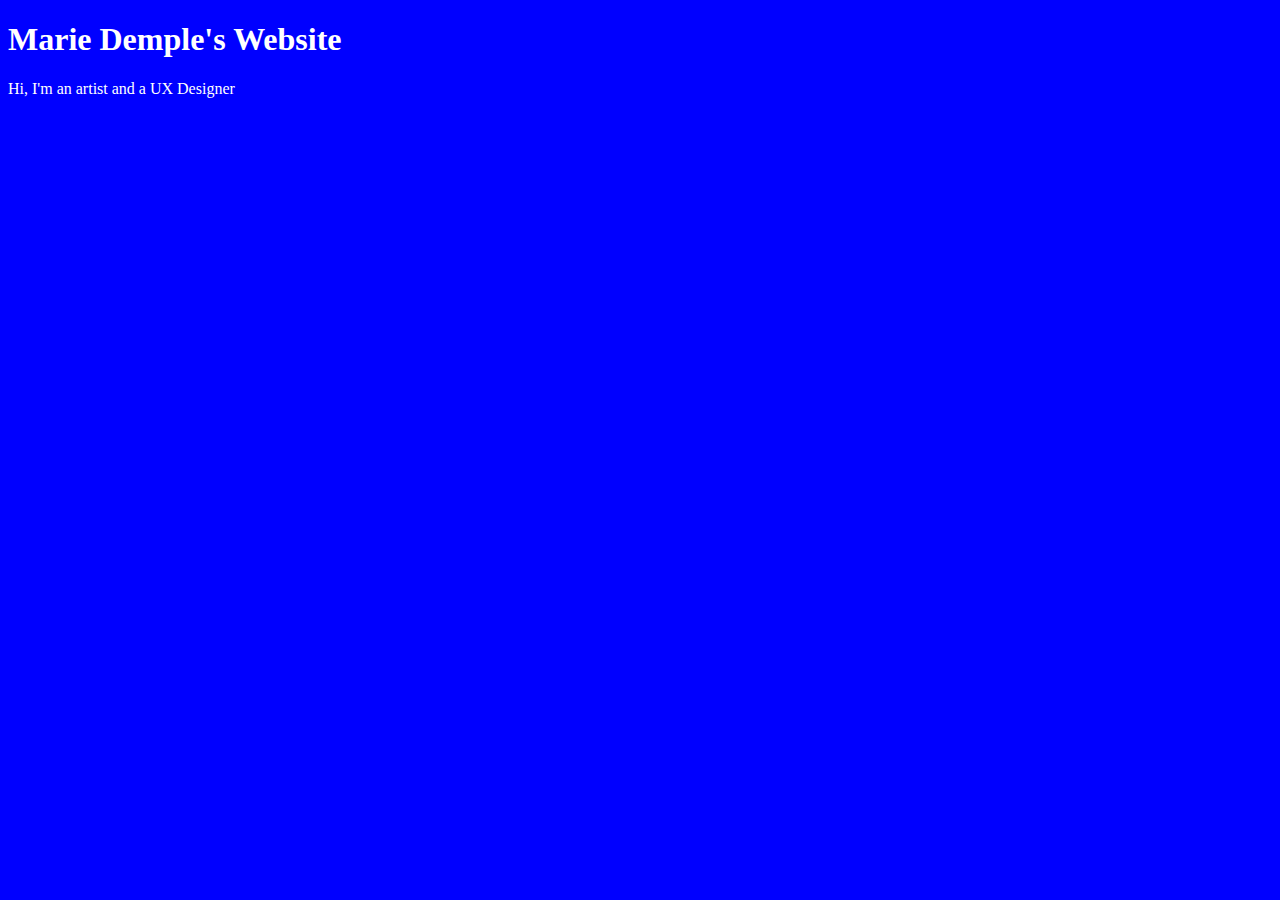
<file: unit_1/index.html>
<!DOCTYPE html>
<html>
	<head>
		<title>Marie Demple</title>
		<link rel="stylesheet" type="text/css" href="css/style.css">
	</head>
	<body>
		<h1>Marie Demple's Website</h1>
		<p>Hi, I'm an artist and a UX Designer</p> 
	</body>
</html>
</file>
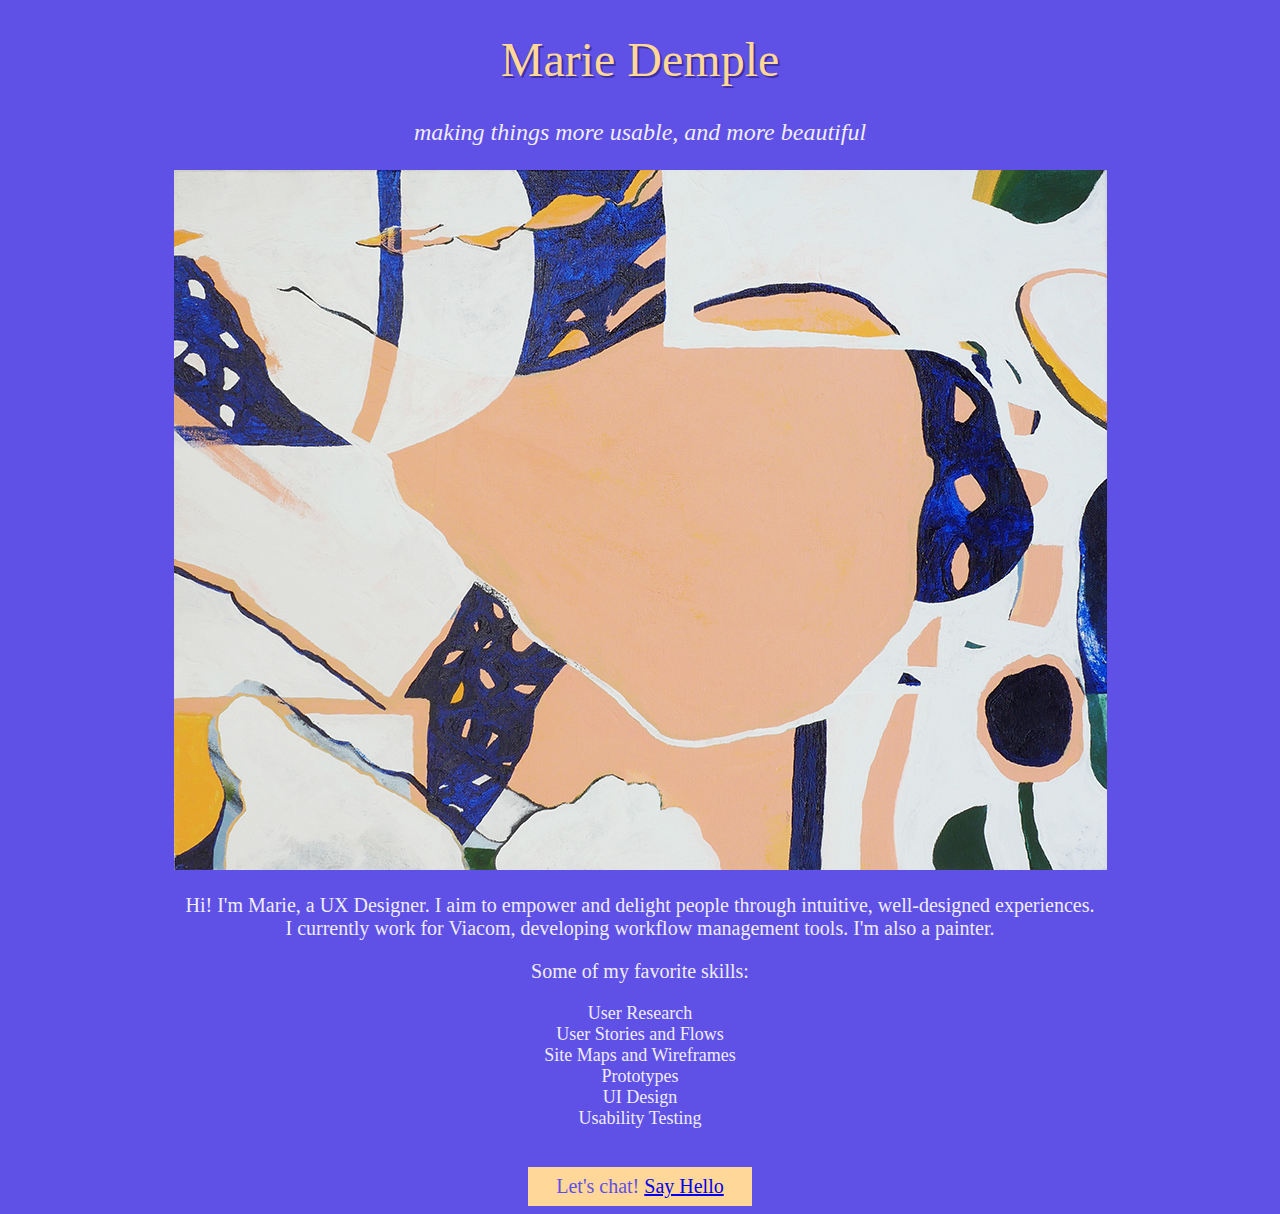
<file: unit_3/index.html>
<!DOCTYPE html>
<html>
	<head>
		<title>Marie Demple</title>
		<link rel="stylesheet" type="text/css" href="css/style.css">
	</head>

	<body>
		<h1>Marie Demple</h1>
		<p id="slogan">making things more usable, and more beautiful</p>
		<img src="images/site_image3.jpg" 
			alt="abstract painting"
			title="abstract painting">
		<p>Hi! I'm Marie, a UX Designer. I aim to empower and delight people through intuitive, well-designed experiences.<br>I currently work for Viacom, developing workflow management tools. I'm also a painter.</p>
		<p>Some of my favorite skills:</p>
		<ul>
		<li>User Research</li>
		<li>User Stories and Flows</li>
		<li>Site Maps and Wireframes</li>
		<li>Prototypes</li>
		<li>UI Design</li>
		<li>Usability Testing</li>
		</ul>
		<p id="contact">Let's chat! <a href="mailto:mdemple@gmail.com">Say Hello</a></p>
	</body>
</html>
</file>
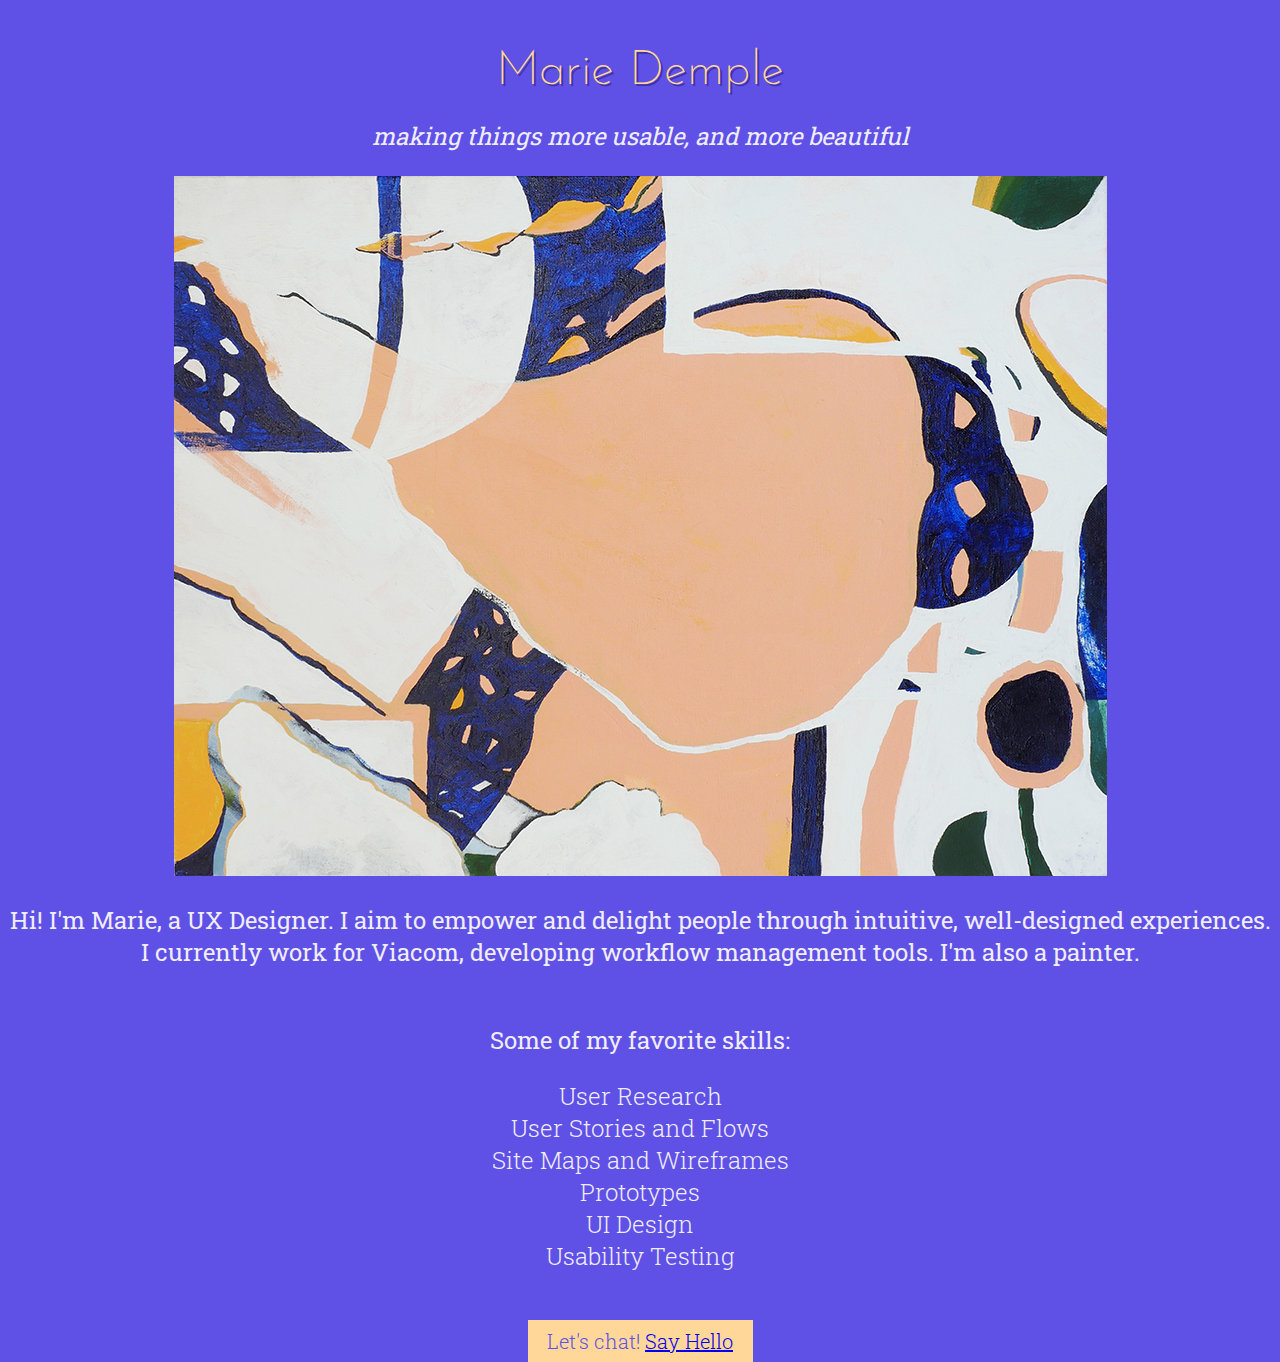
<file: unit_4/index.html>
<!DOCTYPE html>
<html>
	<head>
		<title>Marie Demple</title>
		<link rel="stylesheet" type="text/css" href="css/style.css">
	</head>
	<body>
		<h1>Marie Demple</h1>
		<p id="slogan">making things more usable, and more beautiful</p>
		<img src="images/site_image3.jpg" 
			alt="abstract painting"
			title="abstract painting">
		<p>Hi! I'm Marie, a UX Designer. I aim to empower and delight people through intuitive, well-designed experiences.<br>I currently work for Viacom, developing workflow management tools. I'm also a painter.</p>
		<p><br>Some of my favorite skills:</p>
		<ul>
			<li>User Research</li>
			<li>User Stories and Flows</li>
			<li>Site Maps and Wireframes</li>
			<li>Prototypes</li>
			<li>UI Design</li>
			<li>Usability Testing</li>
		</ul>
		<p id="contact">Let's chat! <a href="mailto:mdemple@gmail.com">Say Hello</a></p>
	</body>
</html>
</file>
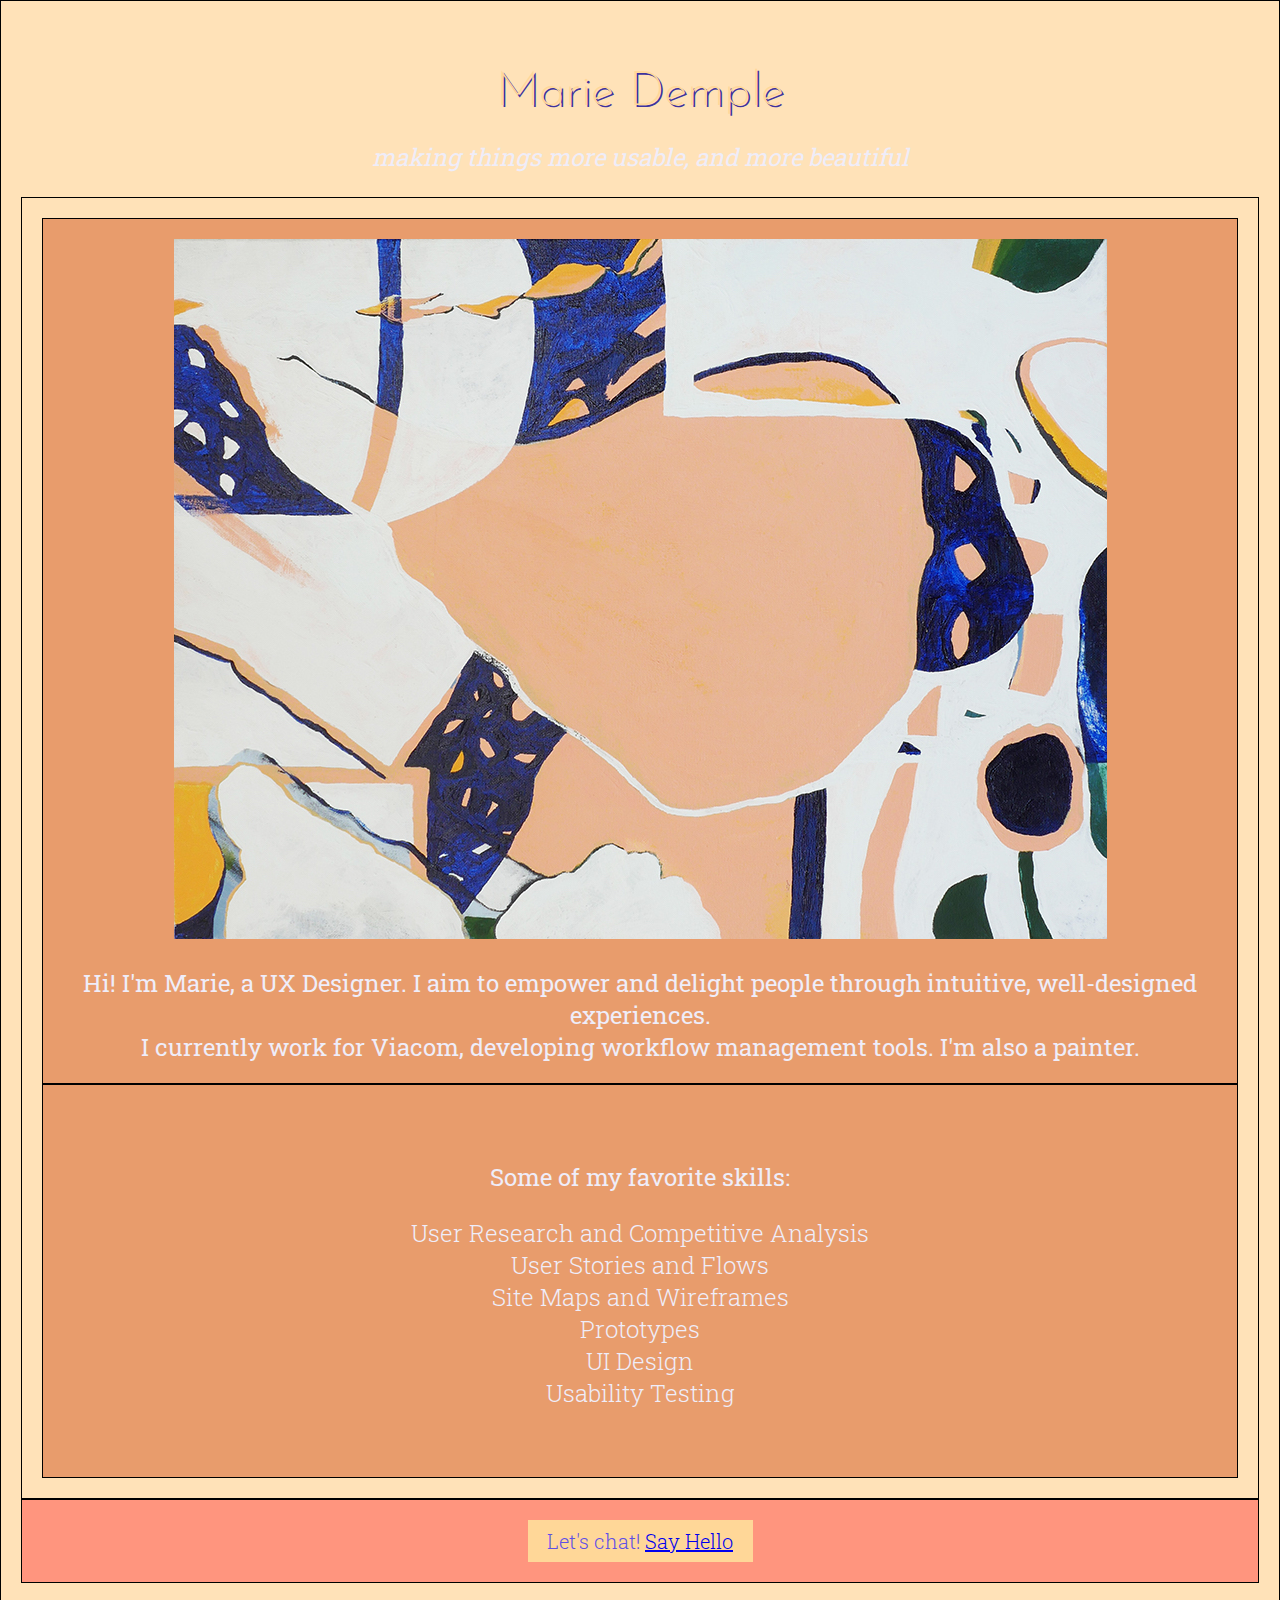
<file: unit_5/index.html>
<!DOCTYPE html>
<html>
	<head>
		<title>Marie Demple</title>
		<link rel="stylesheet" type="text/css" href="css/style.css">
	</head>
	<body>
		<div class="wrapper">
			<header>
				<h1>Marie Demple</h1>
				<p id="slogan">making things more usable, and more beautiful</p>
			</header>
			<section id="main content">
			<article class="intro">
				<img src="images/site_image3.jpg" alt="abstract painting" title="abstract painting">
				<p>Hi! I'm Marie, a UX Designer. I aim to empower and delight people through intuitive, well-designed experiences.<br>I currently work for Viacom, developing workflow management tools. I'm also a painter.</p>
			</article>
			<article class="skills">
				<p><br>Some of my favorite skills:</p>
				<ul>
					<li>User Research and Competitive Analysis</li>
					<li>User Stories and Flows</li>
					<li>Site Maps and Wireframes</li>
					<li>Prototypes</li>
					<li>UI Design</li>
					<li>Usability Testing</li>
				</ul>
			</article>
			</section>
		<footer>
		<p id="contact">Let's chat! <a href="mailto:mdemple@gmail.com">Say Hello</a></p>
		</footer>
		</div>
	</body>
</html>
</file>
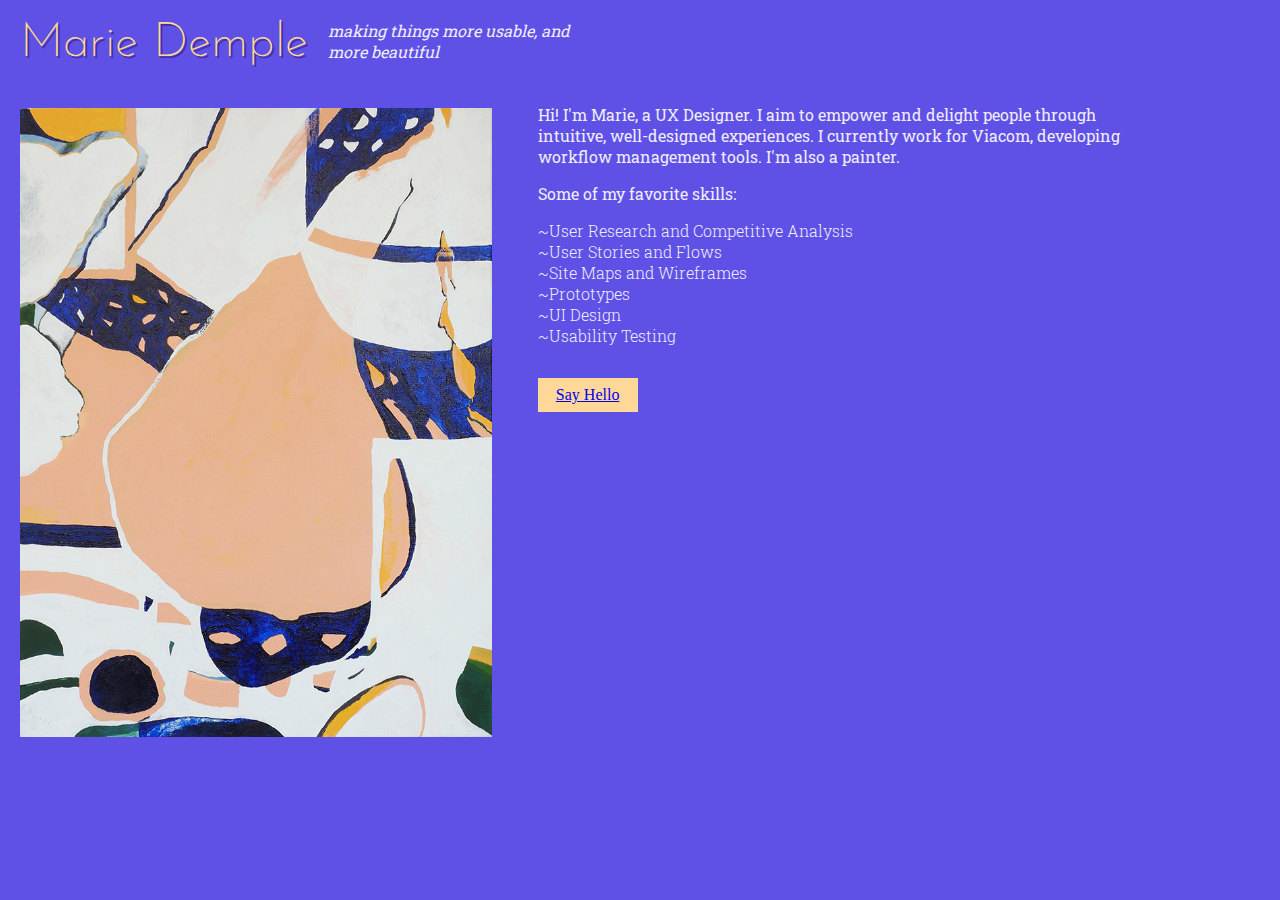
<file: unit_6/index.html>
<!DOCTYPE html>
<html>
	<head>
		<title>Marie Demple</title>
		<link rel="stylesheet" type="text/css" href="css/style.css">
	</head>
	<body>
		<div class="wrapper">
			<header class="clearfix">
				<h1 id="top_left">Marie Demple</h1>
				<p id="slogan">making things more usable, and more beautiful</p>
			</header>
			<section id="two-column" class="clearfix">
			<img id="left" src="images/site_image3.jpg" alt="abstract painting" title="abstract painting">
			<article id="right">
				<p>Hi! I'm Marie, a UX Designer. I aim to empower and delight people through intuitive, well-designed experiences. I currently work for Viacom, developing workflow management tools. I'm also a painter.</p>
				<p>Some of my favorite skills:</p>
				<ul>
					<li>~User Research and Competitive Analysis</li>
					<li>~User Stories and Flows</li>
					<li>~Site Maps and Wireframes</li>
					<li>~Prototypes</li>
					<li>~UI Design</li>
					<li>~Usability Testing</li>
				</ul>
				<a id=contact href="mailto:mdemple@gmail.com">Say Hello</a>
			</article>
			</section>
		</div>
	</body>
</html>
</file>
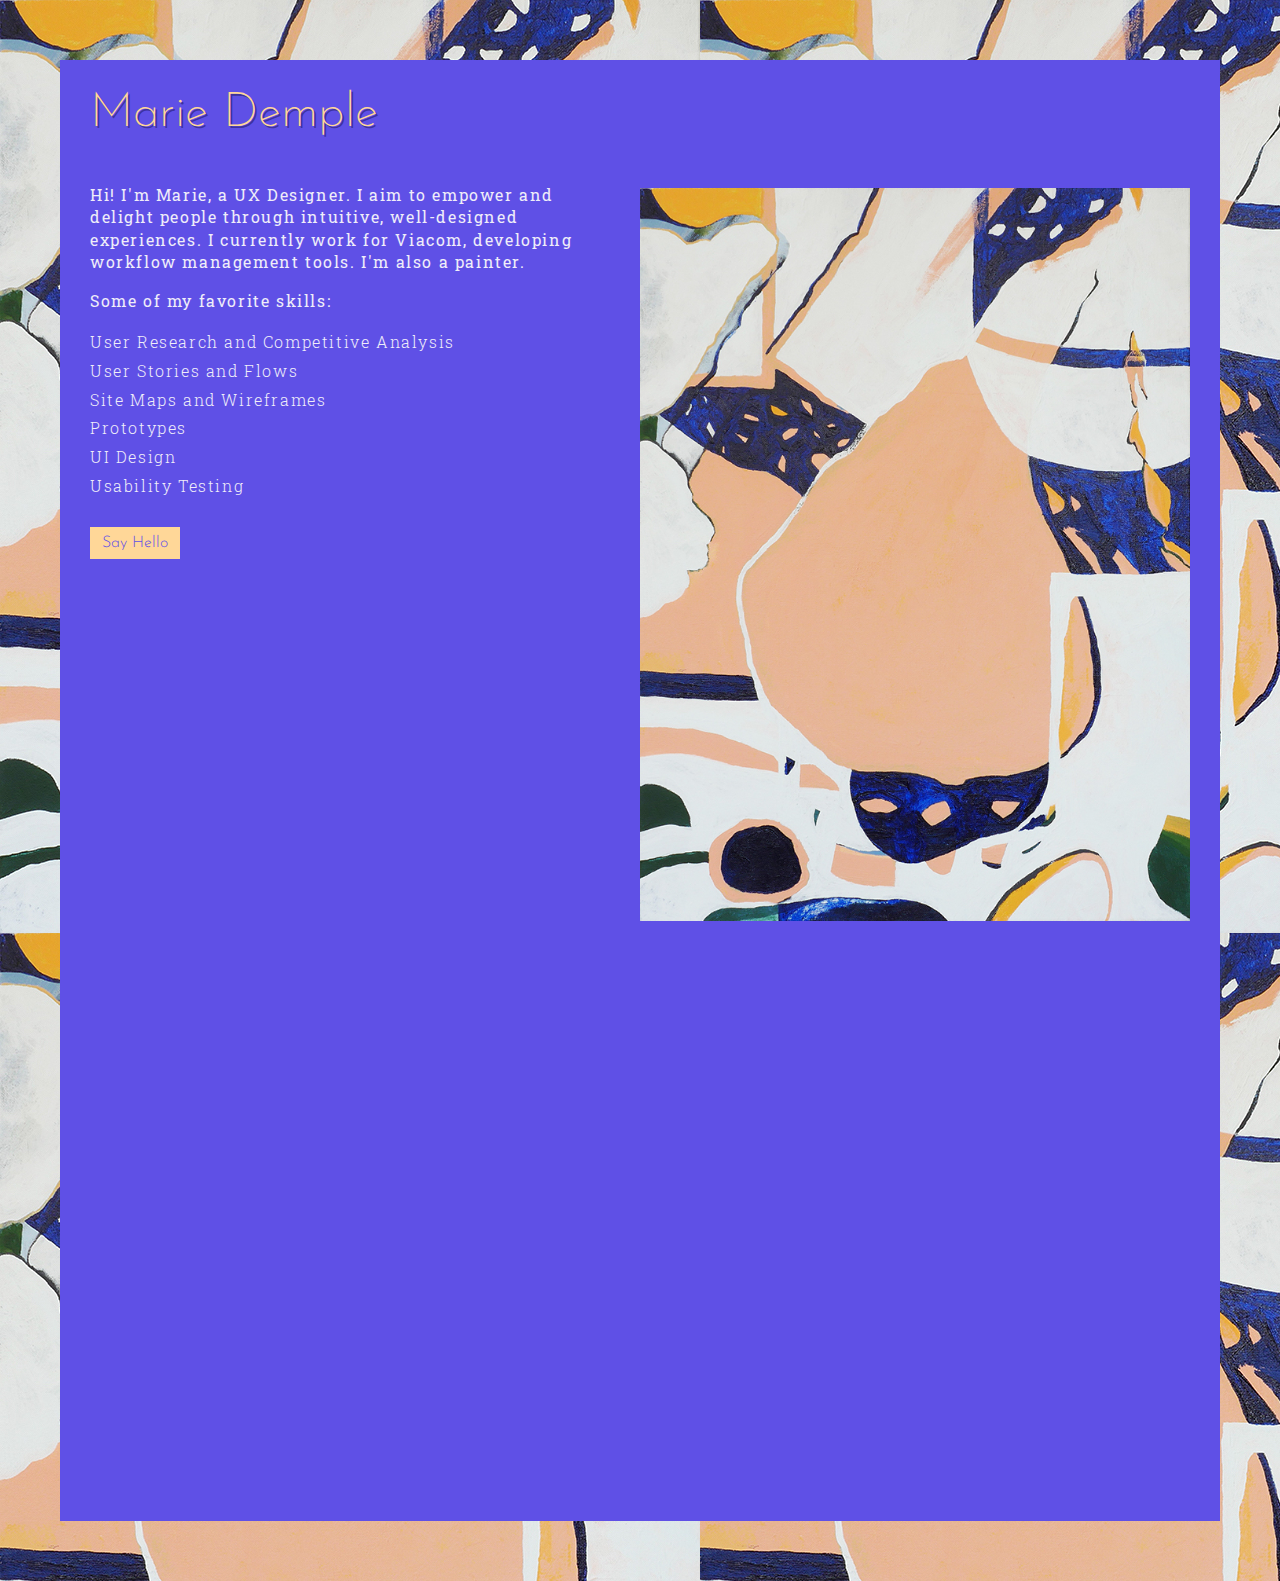
<file: unit_8/index.html>
<!DOCTYPE html>
<html>
	<head>
		<title>Marie Demple</title>
		<link rel="stylesheet" type="text/css" href="css/style.css">
		<meta name="viewport" content="width=device-width, initial-scale=1">
	</head>
	<body background="images/site_image3.jpg">
		<div class="wrapper">
			<header class="clearfix">
				<h1 id="top_left">Marie Demple</h1>
			</header>
			<section id="two-column" class="clearfix">
			<article id="left">
				<p>Hi! I'm Marie, a UX Designer. I aim to empower and delight people through intuitive, well-designed experiences. I currently work for Viacom, developing workflow management tools. I'm also a painter.</p>
				<p>Some of my favorite skills:</p>
				<ul>
					<li>User Research and Competitive Analysis</li>
					<li>User Stories and Flows</li>
					<li>Site Maps and Wireframes</li>
					<li>Prototypes</li>
					<li>UI Design</li>
					<li>Usability Testing</li>
				</ul>
				<a id=contact href="mailto:mdemple@gmail.com">Say Hello</a>
			</article>
			<img id="right" src="images/site_image3.jpg" alt="abstract painting" title="abstract painting">
			</section>
		</div>
	</body>
</html>
</file>
<file: unit_1/css/style.css>
body {
	background-color: blue;
}

h1, p {
	color: white;
}
</file>
<file: unit_3/css/style.css>
body {
	background-color: #5F50E6;
	text-align: center;
}

h1 {
	color: #FFD798;
	font-size: 48px;
	font-weight: 200;
	font-family: "Avenir Next";
	text-shadow: 2px 2px #3D329E;
}

#slogan {
	font-style: italic;
	font-family: "Avenir Next";
	font-size: 24px;
	color: #EFEDF9;
	font-weight: 100;
}

p {
	font-family: "Avenir Next";
	font-size: 20px;
	color: #EFEDF9;
	font-weight: 100;
}

ul {
	font-family: "Avenir Next";
	font-size: 18px;
	color: #EFEDF9;
	font-weight: 300;
	list-style-type: none;
	text-align: center;
	padding-bottom: 20px;
	padding-right: 40px;
}

#contact {
	color: #5F50E6;
	background-color: #FFD798;
	font-weight: 300;
	text-align: center;
	padding-right: 12px;
	padding-left: 12px;
	padding-top: 8px;
	padding-bottom: 8px;
	width: 200px;
	margin: auto;
}
</file>
<file: unit_4/css/style.css>
@import url('https://fonts.googleapis.com/css?family=Rubik');
@import url('https://fonts.googleapis.com/css?family=Josefin+Sans');
@import url('https://fonts.googleapis.com/css?family=Roboto+Slab:300');
* {
	margin: 0;
	padding: 0;
	box-sizing: border-box;
}

body {
	background-color: #5F50E6;
	text-align: center;
}

h1 {
	color: #FFD798;
	font-size: 48px;
	font-weight: 200;
	font-family: "Josefin Sans", sans-serif;
	text-shadow: 2px 2px #3D329E;
	padding-top: 1em;
}

#slogan {
	font-style: italic;
	font-family: "Roboto Slab", serif;
	font-size: 24px;
	color: #EFEDF9;
	padding-bottom: 1em;
}

p {
	font-family: "Roboto Slab", serif;
	font-size: 24px;
	color: #EFEDF9;
	padding-top: 1em;
}

ul {
	font-family: "Roboto Slab", serif;
	font-size: 24px;
	color: #EFEDF9;
	font-weight: 300;
	list-style-type: none;
	text-align: center;
	padding-bottom: 2em;
	padding-top: 1em;
}

#contact {
	color: #5F50E6;
	background-color: #FFD798;
	font-weight: 300;
	font-size: 20px;
	text-align: center;
	padding-right: 12px;
	padding-left: 12px;
	padding-top: 8px;
	padding-bottom: 8px;
	width: 225px;
	margin: auto;
}
</file>
<file: unit_5/css/style.css>
@import url('https://fonts.googleapis.com/css?family=Rubik');
@import url('https://fonts.googleapis.com/css?family=Josefin+Sans');
@import url('https://fonts.googleapis.com/css?family=Roboto+Slab:300');
* {
	margin: 0;
	padding: 0;
	box-sizing: border-box;
}
div {
	background-color: #FFE2b8;
	border: 1px black solid;
	padding: 20px;
}
section {
	background-color: #FFE2B8;
	border: 1px black solid;
	padding: 20px;
}
article {
	background-color: #E89C6C;
	border: 1px black solid;
	padding: 20px;
}
footer {
	background-color: #FF957E;
	border: 1px black solid;
	padding: 20px;
}
body {
	background-color: #5F50E6;
	text-align: center;
}

h1 {
	color: #FFD798;
	font-size: 48px;
	font-weight: 200;
	font-family: "Josefin Sans", sans-serif;
	text-shadow: 2px 2px #3D329E;
	padding-top: 1em;
}

#slogan {
	font-style: italic;
	font-family: "Roboto Slab", serif;
	font-size: 24px;
	color: #EFEDF9;
	padding-bottom: 1em;
}

p {
	font-family: "Roboto Slab", serif;
	font-size: 24px;
	color: #EFEDF9;
	padding-top: 1em;
}

ul {
	font-family: "Roboto Slab", serif;
	font-size: 24px;
	color: #EFEDF9;
	font-weight: 300;
	list-style-type: none;
	text-align: center;
	padding-bottom: 2em;
	padding-top: 1em;
}

#contact {
	color: #5F50E6;
	background-color: #FFD798;
	font-weight: 300;
	font-size: 20px;
	text-align: center;
	padding-right: 12px;
	padding-left: 12px;
	padding-top: 8px;
	padding-bottom: 8px;
	width: 225px;
	margin: auto;
}
</file>
<file: unit_6/css/style.css>
@import url('https://fonts.googleapis.com/css?family=Rubik');
@import url('https://fonts.googleapis.com/css?family=Josefin+Sans');
@import url('https://fonts.googleapis.com/css?family=Roboto+Slab:300');
* {
	margin: 0;
	padding: 0;
	box-sizing: border-box;
}
#top_left {
	float: left;
	padding: 20px;
}
#left {
	padding: 20px;
	float: left;
	width: 40%;
}
#right {
	float: right;
	width: 58%;
}
.clearfix:after {
	visibility: hidden;
	display: block;
	font-size: 0;
	content: " ";
	clear: both;
	height: 0;
}
body {
	background-color: #5F50E6;
	text-align: left;
}
h1 {
	color: #FFD798;
	font-size: 48px;
	font-weight: 200;
	font-family: "Josefin Sans", sans-serif;
	text-shadow: 2px 2px #3D329E;
	padding-top: 3em;
}

#slogan {
	font-style: italic;
	font-family: "Roboto Slab", serif;
	font-size: 16px;
	color: #EFEDF9;
	padding-bottom: 1em;
	padding: 20px;
	display: block;
}
p {
	font-family: "Roboto Slab", serif;
	font-size: 16px;
	color: #EFEDF9;
	padding-top: 1em;
	width: 600px;
}

ul {
	font-family: "Roboto Slab", serif;
	font-size: 16px;
	color: #EFEDF9;
	font-weight: 300;
	list-style-type: none;
	text-align: left;
	padding-bottom: 2em;
	padding-top: 1em;
}
#contact {
	background-color: #FFD798;
	font-weight: 300;
	font-size: 16px;
	text-align: center;
	padding-right: 12px;
	padding-left: 12px;
	padding-top: 8px;
	padding-bottom: 8px;
	width: 100px;
	margin: auto;
	float: left;
}
</file>
<file: unit_8/css/style.css>
@import url('https://fonts.googleapis.com/css?family=Josefin+Sans');
@import url('https://fonts.googleapis.com/css?family=Roboto+Slab:300');
* {
	margin: 0;
	padding: 0;
	box-sizing: border-box;
}
body {
	background-color: #5F50E6;
	text-align: left;
	padding: 60px;
	font-size: 16px;
}
h1 {
	color: #FFD798;
	font-size: 3em;
	font-weight: 200;
	font-family: "Josefin Sans", sans-serif;
	text-shadow: 2px 2px #3D329E;
	display: block;
	background-color: #5F50E6;
	width: 100%;
	padding: 30px;
}
img {
	width: 40%;
	padding-top: 20px;
	background-color: #5F50E6;
}
p {
	font-family: "Roboto Slab", serif;
	letter-spacing: 0.1em;
	line-height: 1.4em;
	color: #EFEDF9;
	padding-right: 2em;
	padding-top: 1em;
	width: 100%;
}

ul {
	font-family: "Roboto Slab", serif;
	letter-spacing: 0.1em;
	color: #EFEDF9;
	font-weight: 300;
	line-height: 1.8em;
	list-style-type: none;
	text-align: left;
	padding-bottom: 2em;
	padding-top: 1em;
	padding-right: 2em;
	width: 100%;
}
#contact {
	background-color: #FFD798;
	font-family: "Josefin Sans", sans-serif;
	font-weight: 300;
	color: #5f50e6;
	text-decoration: none;
	text-align: center;
	padding-right: 12px;
	padding-left: 12px;
	padding-top: 8px;
	padding-bottom: 8px;
	width: 100px;
	margin: auto;
}
#top_left {
	float: left;
	padding-top: 30px;
}
#two-column {
	padding-left: 30px;
	padding-right: 30px;
	padding-bottom: 600px; 
	background-color: #5F50E6;
}
#left {
	float: left;
	width: 50%;
}
#right {
	width: 50%;
	float: right;
}
.clearfix:after {
	visibility: hidden;
	display: block;
	font-size: 0;
	content: " ";
	clear: both;
	height: 0;
}
@media screen and (max-width: 900px) {
	#left {
		float: none;
		clear: both;
		display: box;
		width: 100%;
		padding-bottom: 20px;
	}
	#right {
		float: none;
		clear: both;
		display: box;
		width: 100%;
	}
}
@media screen and (max-width: 600px) {
	body {
		padding: 30px;
		font-size: 14px;
	}
	h1 {
		font-size: 3em;
		padding: 15px;
	}
	img {
		display: none;
	}
	#two-column {
		padding-left: 15px;
		padding-right: 15px;
		padding-bottom: 300px;
	}
	}
</file>
